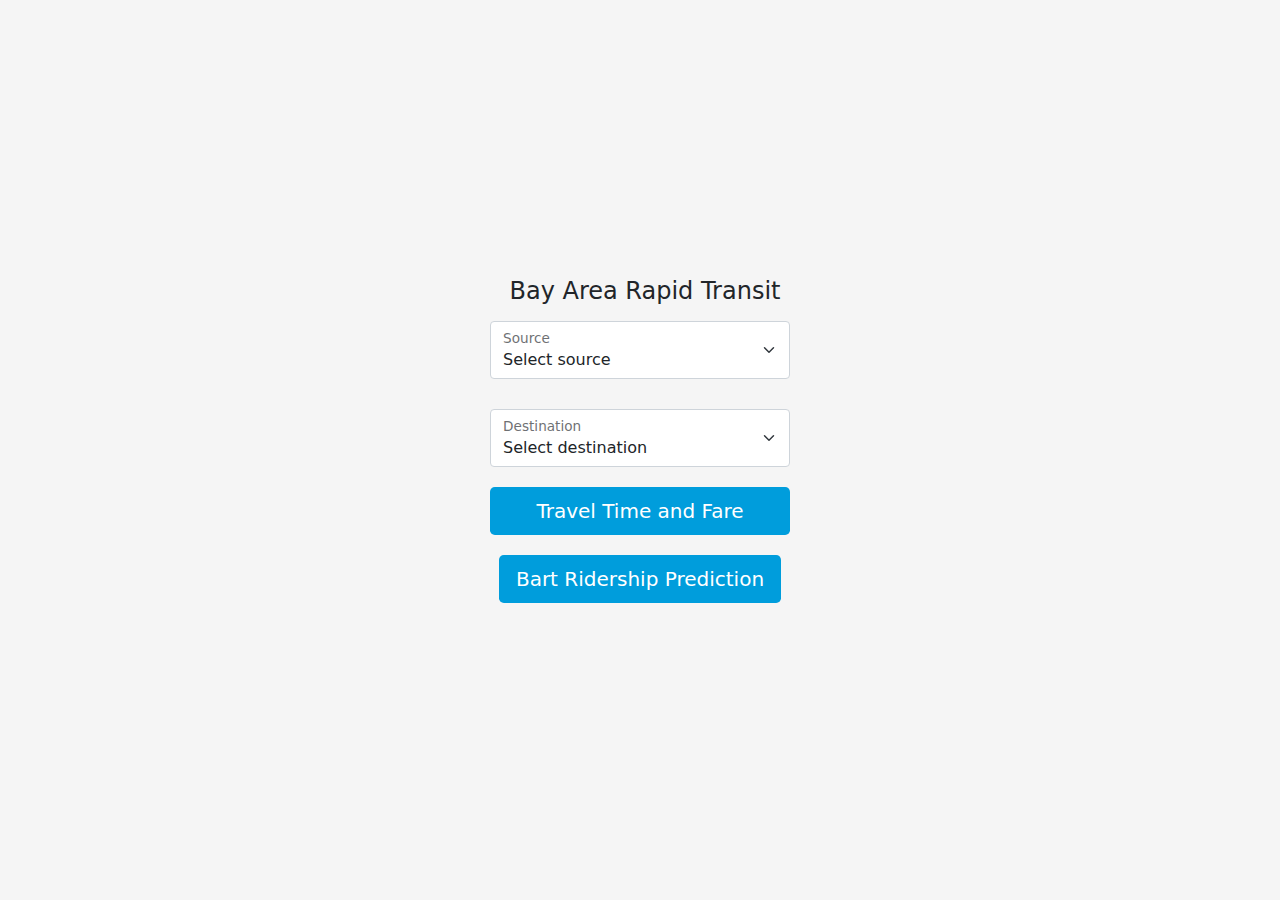
<file: templates/index.html>
<!doctype html>
<html lang="en">
  <head>
    <meta charset="utf-8">
    <title>Bart</title>
    <link href="/static/css/bootstrap.min.css" rel="stylesheet" integrity="sha384-wEmeIV1mKuiNpC+IOBjI7aAzPcEZeedi5yW5f2yOq55WWLwNGmvvx4Um1vskeMj0" crossorigin="anonymous">
    <style>
      .bd-placeholder-img {
        font-size: 1.125rem;
        text-anchor: middle;
        -webkit-user-select: none;
        -moz-user-select: none;
        user-select: none;
      }

      @media (min-width: 768px) {
        .bd-placeholder-img-lg {
          font-size: 3.5rem;
        }
      }
    </style>

    
    <!-- Custom styles for this template -->
    <link href="/static/css/signin.css" rel="stylesheet">
  </head>
  <body class="text-center">
    
<main class="form-signin">
  <form action="/calculate" method="POST">
      <h1 class="h3 mb-3 fw-normal" style="margin-left: 10px; font-size: 24px;">Bay Area Rapid Transit</h1>
  

    <div class="form-floating">
      <select name="source" class="form-select" id="floatingSelect" aria-label="Select source">
        <option selected>Select source</option>
        <option value="0">South San Francisco</option>
        <option value="1">San Bruno</option>
        <option value="2">San Francisco International Airport</option>
        <option value="3">Millbrae</option>
        <option value="4">West Dublin/Pleasanton</option>
        <option value="5">Richmond</option>
        <option value="6">Del Norte</option>
        <option value="7">El Cerrito Plaza</option>
        <option value="8">North Berkeley</option>
        <option value="9">Downtown Berkeley</option>
        <option value="10">Ashby</option>
        <option value="11">MacArthur</option>
        <option value="12">19th Street Oakland</option>
        <option value="13">12th Street Oakland</option>
        <option value="14">Lake Merritt</option>
        <option value="15">Fruitvale</option>
        <option value="16">Coliseum</option>
        <option value="17">San Leandro</option>
        <option value="18">Bay Fair</option>
        <option value="19">Hayward</option>
        <option value="20">South Hayward</option>
        <option value="21">Union City</option>
        <option value="22">Fremont</option>
        <option value="23">Castro Valley</option>
        <option value="24">Dublin/Pleasanton</option>
        <option value="25">Pittsburg/Bay Point</option>
        <option value="26">North Concord/Martinez</option>
        <option value="27">Colma</option>
        <option value="28">Concord</option>
        <option value="29">Pleasant Hill</option>
        <option value="30">Walnut Creek</option>
        <option value="31">Lafayette</option>
        <option value="32">Orinda</option>
        <option value="33">Rockridge</option>
        <option value="34">West Oakland</option>
        <option value="35">Embarcadero</option>
        <option value="36">Montgomery Street</option>
        <option value="37">Powell Street</option>
        <option value="38">Civic Center</option>
        <option value="39">16th Street Mission</option>
        <option value="40">24th Street Mission</option>
        <option value="41">Glen Park</option>
        <option value="42">Balboa Park</option>
        <option value="43">Daly City</option>
        <option value="44">Oakland City Center/12th St</option>
        <option value="45">Warm Springs/South Fremont</option>
        <option value="46">Milpitas</option>
        <option value="47">Berryessa/North San Jose</option>
        <option value="48">Pittsburg Center</option>
        <option value="49">Antioch</option>
      </select>
      
      <label for="floatingSelect">Source</label>
    </div>
    <div class="form-floating">
      <select name="destination" class="form-select" id="floatingSelect" aria-label="Select destination">
        <option selected>Select destination</option>
        <option value="0">South San Francisco</option>
        <option value="1">San Bruno</option>
        <option value="2">San Francisco International Airport</option>
        <option value="3">Millbrae</option>
        <option value="4">West Dublin/Pleasanton</option>
        <option value="5">Richmond</option>
        <option value="6">Del Norte</option>
        <option value="7">El Cerrito Plaza</option>
        <option value="8">North Berkeley</option>
        <option value="9">Downtown Berkeley</option>
        <option value="10">Ashby</option>
        <option value="11">MacArthur</option>
        <option value="12">19th Street Oakland</option>
        <option value="13">12th Street Oakland</option>
        <option value="14">Lake Merritt</option>
        <option value="15">Fruitvale</option>
        <option value="16">Coliseum</option>
        <option value="17">San Leandro</option>
        <option value="18">Bay Fair</option>
        <option value="19">Hayward</option>
        <option value="20">South Hayward</option>
        <option value="21">Union City</option>
        <option value="22">Fremont</option>
        <option value="23">Castro Valley</option>
        <option value="24">Dublin/Pleasanton</option>
        <option value="25">Pittsburg/Bay Point</option>
        <option value="26">North Concord/Martinez</option>
        <option value="27">Colma</option>
        <option value="28">Concord</option>
        <option value="29">Pleasant Hill</option>
        <option value="30">Walnut Creek</option>
        <option value="31">Lafayette</option>
        <option value="32">Orinda</option>
        <option value="33">Rockridge</option>
        <option value="34">West Oakland</option>
        <option value="35">Embarcadero</option>
        <option value="36">Montgomery Street</option>
        <option value="37">Powell Street</option>
        <option value="38">Civic Center</option>
        <option value="39">16th Street Mission</option>
        <option value="40">24th Street Mission</option>
        <option value="41">Glen Park</option>
        <option value="42">Balboa Park</option>
        <option value="43">Daly City</option>
        <option value="44">Oakland City Center/12th St</option>
        <option value="45">Warm Springs/South Fremont</option>
        <option value="46">Milpitas</option>
        <option value="47">Berryessa/North San Jose</option>
        <option value="48">Pittsburg Center</option>
        <option value="49">Antioch</option>
      </select>
      <label for="floatingSelect">Destination</label>
    </div>


    <style>
      /* add space between the two divs */
      .form-floating + .form-floating {
        margin-top: 30px;
      }

      .form-floating {
    margin-bottom: 20px;
  }
      .form-floating:last-child {
    margin-bottom: 20px;
  }

  button {
        margin-bottom: 20px; 
    }

  .btn-custom {
  background-color: #009ddc;
  color: white; /* sets the text color to white */
}

    </style>
    <button class="w-100 btn btn-lg btn-custom" type="submit">Travel Time and Fare</button>  
    
  </form>
  <form action="/bart-ridership" method="POST">
    <button class="w-150 btn btn-lg btn-custom" type="submit">Bart Ridership Prediction</button>
  </form>
</main>
  </body>
</html>
</file>
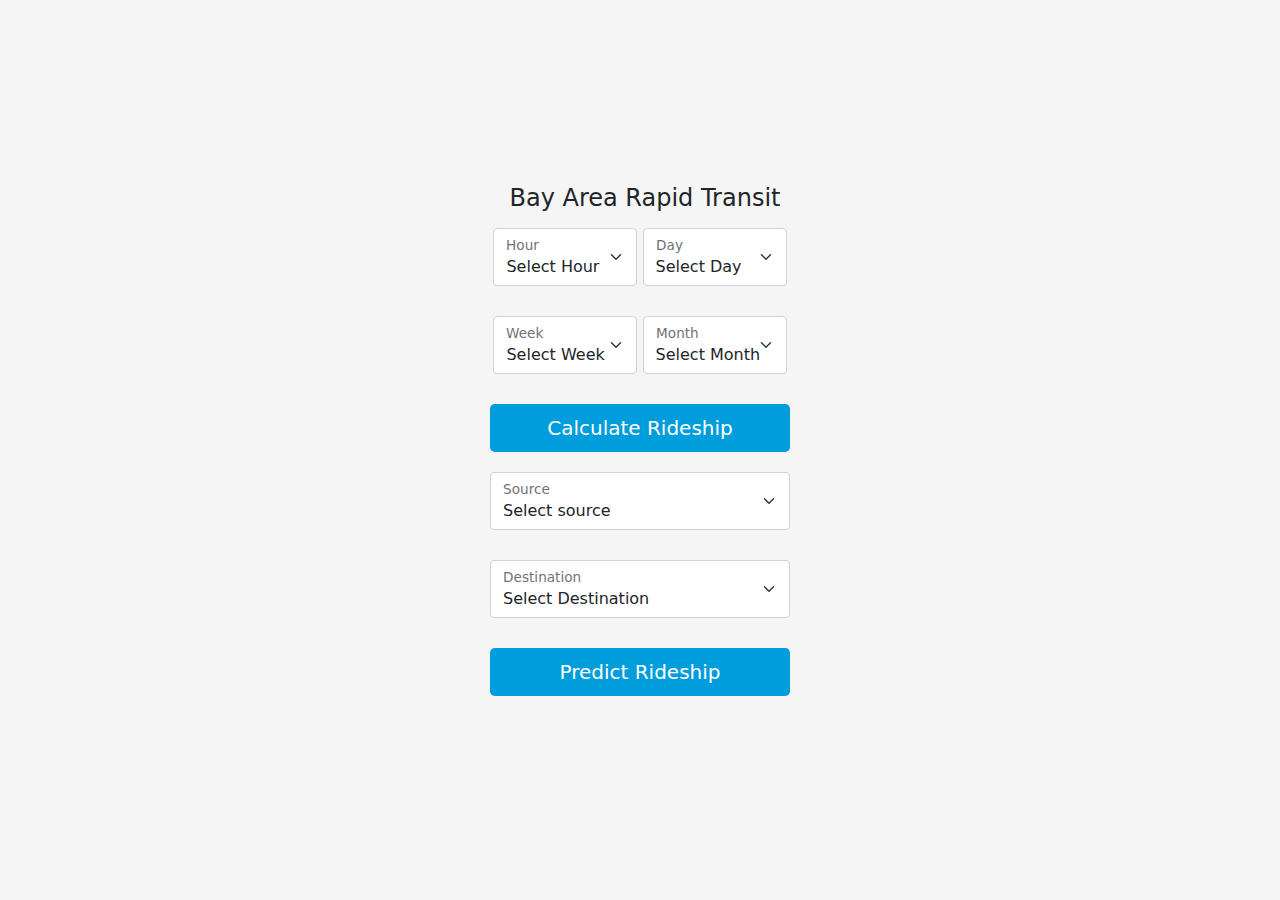
<file: templates/ridership.html>
<!doctype html>
<html lang="en">
   <head>
      <meta charset="utf-8">
      <title>Bart</title>
      <link href="/static/css/bootstrap.min.css" rel="stylesheet" integrity="sha384-wEmeIV1mKuiNpC+IOBjI7aAzPcEZeedi5yW5f2yOq55WWLwNGmvvx4Um1vskeMj0" crossorigin="anonymous">
      <link href="/static/css/signin.css" rel="stylesheet">
   </head>
   <body class="text-center">
      <main class="form-signin">
         <form action="/calculate-ridership" method="POST">
         <h1 class="h3 mb-3 fw-normal" style="margin-left: 10px; font-size: 24px;">Bay Area Rapid Transit</h1>
         <div class="form-floating" style="display: inline-block; width: 48%;">
            <select name="hour" class="form-select" id="daySelect" aria-label="Select Hour">
               <option selected>Select Hour</option>
               <option value="0">12 AM</option>
               <option value="1">1 AM</option>
               <option value="2">2 AM</option>
               <option value="3">3 AM</option>
               <option value="4">4 AM</option>
               <option value="5">5 AM</option>
               <option value="6">6 AM</option>
               <option value="7">7 AM</option>
               <option value="8">8 AM</option>
               <option value="9">9 AM</option>
               <option value="10">10 AM</option>
               <option value="11">11 AM</option>
               <option value="12">12 PM</option>
               <option value="13">13 PM</option>
               <option value="14">14 PM</option>
               <option value="15">15 PM</option>
               <option value="16">16 PM</option>
               <option value="17">17 PM</option>
               <option value="18">18 PM</option>
               <option value="19">19 PM</option>
               <option value="20">20 PM</option>
               <option value="21">21 PM</option>
               <option value="22">22 PM</option>
               <option value="23">23 PM</option>
            </select>
            <label for="daySelect">Hour</label>
         </div>
  
         <div class="form-floating" style="display: inline-block; width: 48%;">
            <select name="day" class="form-select" id="daySelect" aria-label="Select Day">
               <option selected>Select Day</option>
               <option value="1">1</option>
               <option value="2">2</option>
               <option value="3">3</option>
               <option value="4">4</option>
               <option value="5">5</option>
               <option value="6">6</option>
               <option value="7">7</option>
               <option value="8">8</option>
               <option value="9">9</option>
               <option value="10">10</option>
               <option value="11">11</option>
               <option value="12">12</option>
               <option value="13">13</option>
               <option value="14">14</option>
               <option value="15">15</option>
               <option value="16">16</option>
               <option value="17">17</option>
               <option value="18">18</option>
               <option value="19">19</option>
               <option value="20">20</option>
               <option value="21">21</option>
               <option value="22">11</option>
               <option value="23">23</option>
            </select>
            <label for="daySelect">Day</label>
         </div>

         <div class="form-floating" style="display: inline-block; width: 48%;">
            <select name="week" class="form-select" id="daySelect" aria-label="Select Week">
               <option selected>Select Week</option>
               <option value="0">Sunday</option>
               <option value="1">Monday</option>
               <option value="2">Tuesday</option>
               <option value="3">Wednesday</option>
               <option value="4">Thursday</option>
               <option value="5">Friday</option>
               <option value="6">Saturday</option>
            </select>
            <label for="daySelect">Week</label>
         </div>

         <div class="form-floating" style="display: inline-block; width: 48%;">
            <select name="month" class="form-select" id="daySelect" aria-label="Select Month">
               <option selected>Select Month</option>
               <option value="1">January</option>
               <option value="2">Febuary</option>
               <option value="3">March</option>
               <option value="4">April</option>
               <option value="5">May</option>
               <option value="6">June</option>
               <option value="7">July</option>
               <option value="8">August</option>
               <option value="9">September</option>
               <option value="10">October</option>
               <option value="11">November</option>
               <option value="12">December</option>
            </select>
            <label for="daySelect">Month</label>
         </div>

         <button class="w-100 btn btn-lg btn-custom" type="submit">Calculate Rideship</button>
        </form>

        <form action="/station-ridership" method="POST">
         <div class="form-floating">
            <select name="source" class="form-select" id="floatingSelect" aria-label="Select source">
               <option selected>Select source</option>
               <option value="0">South San Francisco</option>
               <option value="1">San Bruno</option>
               <option value="2">San Francisco International Airport</option>
               <option value="3">Millbrae</option>
               <option value="4">West Dublin/Pleasanton</option>
               <option value="5">Richmond</option>
               <option value="6">Del Norte</option>
               <option value="7">El Cerrito Plaza</option>
               <option value="8">North Berkeley</option>
               <option value="9">Downtown Berkeley</option>
               <option value="10">Ashby</option>
               <option value="11">MacArthur</option>
               <option value="12">19th Street Oakland</option>
               <option value="13">12th Street Oakland</option>
               <option value="14">Lake Merritt</option>
               <option value="15">Fruitvale</option>
               <option value="16">Coliseum</option>
               <option value="17">San Leandro</option>
               <option value="18">Bay Fair</option>
               <option value="19">Hayward</option>
               <option value="20">South Hayward</option>
               <option value="21">Union City</option>
               <option value="22">Fremont</option>
               <option value="23">Castro Valley</option>
               <option value="24">Dublin/Pleasanton</option>
               <option value="25">Pittsburg/Bay Point</option>
               <option value="26">North Concord/Martinez</option>
               <option value="27">Colma</option>
               <option value="28">Concord</option>
               <option value="29">Pleasant Hill</option>
               <option value="30">Walnut Creek</option>
               <option value="31">Lafayette</option>
               <option value="32">Orinda</option>
               <option value="33">Rockridge</option>
               <option value="34">West Oakland</option>
               <option value="35">Embarcadero</option>
               <option value="36">Montgomery Street</option>
               <option value="37">Powell Street</option>
               <option value="38">Civic Center</option>
               <option value="39">16th Street Mission</option>
               <option value="40">24th Street Mission</option>
               <option value="41">Glen Park</option>
               <option value="42">Balboa Park</option>
               <option value="43">Daly City</option>
               <option value="44">Oakland City Center/12th St</option>
               <option value="45">Warm Springs/South Fremont</option>
               <option value="46">Milpitas</option>
               <option value="47">Berryessa/North San Jose</option>
               <option value="48">Pittsburg Center</option>
               <option value="49">Antioch</option>
            </select>
            <label for="floatingSelect">Source</label>
         </div>
         <div class="form-floating">
            <select name="destination" class="form-select" id="floatingSelect" aria-label="Select destination">
               <option selected>Select Destination</option>
               <option value="0">South San Francisco</option>
               <option value="1">San Bruno</option>
               <option value="2">San Francisco International Airport</option>
               <option value="3">Millbrae</option>
               <option value="4">West Dublin/Pleasanton</option>
               <option value="5">Richmond</option>
               <option value="6">Del Norte</option>
               <option value="7">El Cerrito Plaza</option>
               <option value="8">North Berkeley</option>
               <option value="9">Downtown Berkeley</option>
               <option value="10">Ashby</option>
               <option value="11">MacArthur</option>
               <option value="12">19th Street Oakland</option>
               <option value="13">12th Street Oakland</option>
               <option value="14">Lake Merritt</option>
               <option value="15">Fruitvale</option>
               <option value="16">Coliseum</option>
               <option value="17">San Leandro</option>
               <option value="18">Bay Fair</option>
               <option value="19">Hayward</option>
               <option value="20">South Hayward</option>
               <option value="21">Union City</option>
               <option value="22">Fremont</option>
               <option value="23">Castro Valley</option>
               <option value="24">Dublin/Pleasanton</option>
               <option value="25">Pittsburg/Bay Point</option>
               <option value="26">North Concord/Martinez</option>
               <option value="27">Colma</option>
               <option value="28">Concord</option>
               <option value="29">Pleasant Hill</option>
               <option value="30">Walnut Creek</option>
               <option value="31">Lafayette</option>
               <option value="32">Orinda</option>
               <option value="33">Rockridge</option>
               <option value="34">West Oakland</option>
               <option value="35">Embarcadero</option>
               <option value="36">Montgomery Street</option>
               <option value="37">Powell Street</option>
               <option value="38">Civic Center</option>
               <option value="39">16th Street Mission</option>
               <option value="40">24th Street Mission</option>
               <option value="41">Glen Park</option>
               <option value="42">Balboa Park</option>
               <option value="43">Daly City</option>
               <option value="44">Oakland City Center/12th St</option>
               <option value="45">Warm Springs/South Fremont</option>
               <option value="46">Milpitas</option>
               <option value="47">Berryessa/North San Jose</option>
               <option value="48">Pittsburg Center</option>
               <option value="49">Antioch</option>
            </select>
            <label for="floatingSelect">Destination</label>
         </div>
         <button class="w-100 btn btn-lg btn-custom" type="submit">Predict Rideship</button>
         </form>

         <style>
            /* add space between the two divs */
            .form-floating {
            margin-bottom: 30px;
            }
            .destination {
            margin-bottom: 20px;
            }
            .form-floating:last-child {
            margin-bottom: 20px;
            }
            button {
            margin-bottom: 20px;
            }
            .btn-custom {
            background-color: #009ddc;
            color: white; /* sets the text color to white */
            }
         </style>
      </main>
   </body>
</html>
</file>
<file: static/css/signin.css>
html,
body {
  height: 100%;
}

body {
    display: flex;
    align-items: center;
    padding-top: 40px;
    padding-bottom: 40px;
    background-color: #f5f5f5;
  }



.form-signin {
  width: 100%;
  max-width: 330px;
  padding: 15px;
  margin: auto;
}

.form-signin .checkbox {
  font-weight: 400;
}

.form-signin .form-floating:focus-within {
  z-index: 2;
}

.form-signin input[type="email"] {
  margin-bottom: -1px;
  border-bottom-right-radius: 0;
  border-bottom-left-radius: 0;
}

.form-signin input[type="password"] {
  margin-bottom: 10px;
  border-top-left-radius: 0;
  border-top-right-radius: 0;
}
</file>
